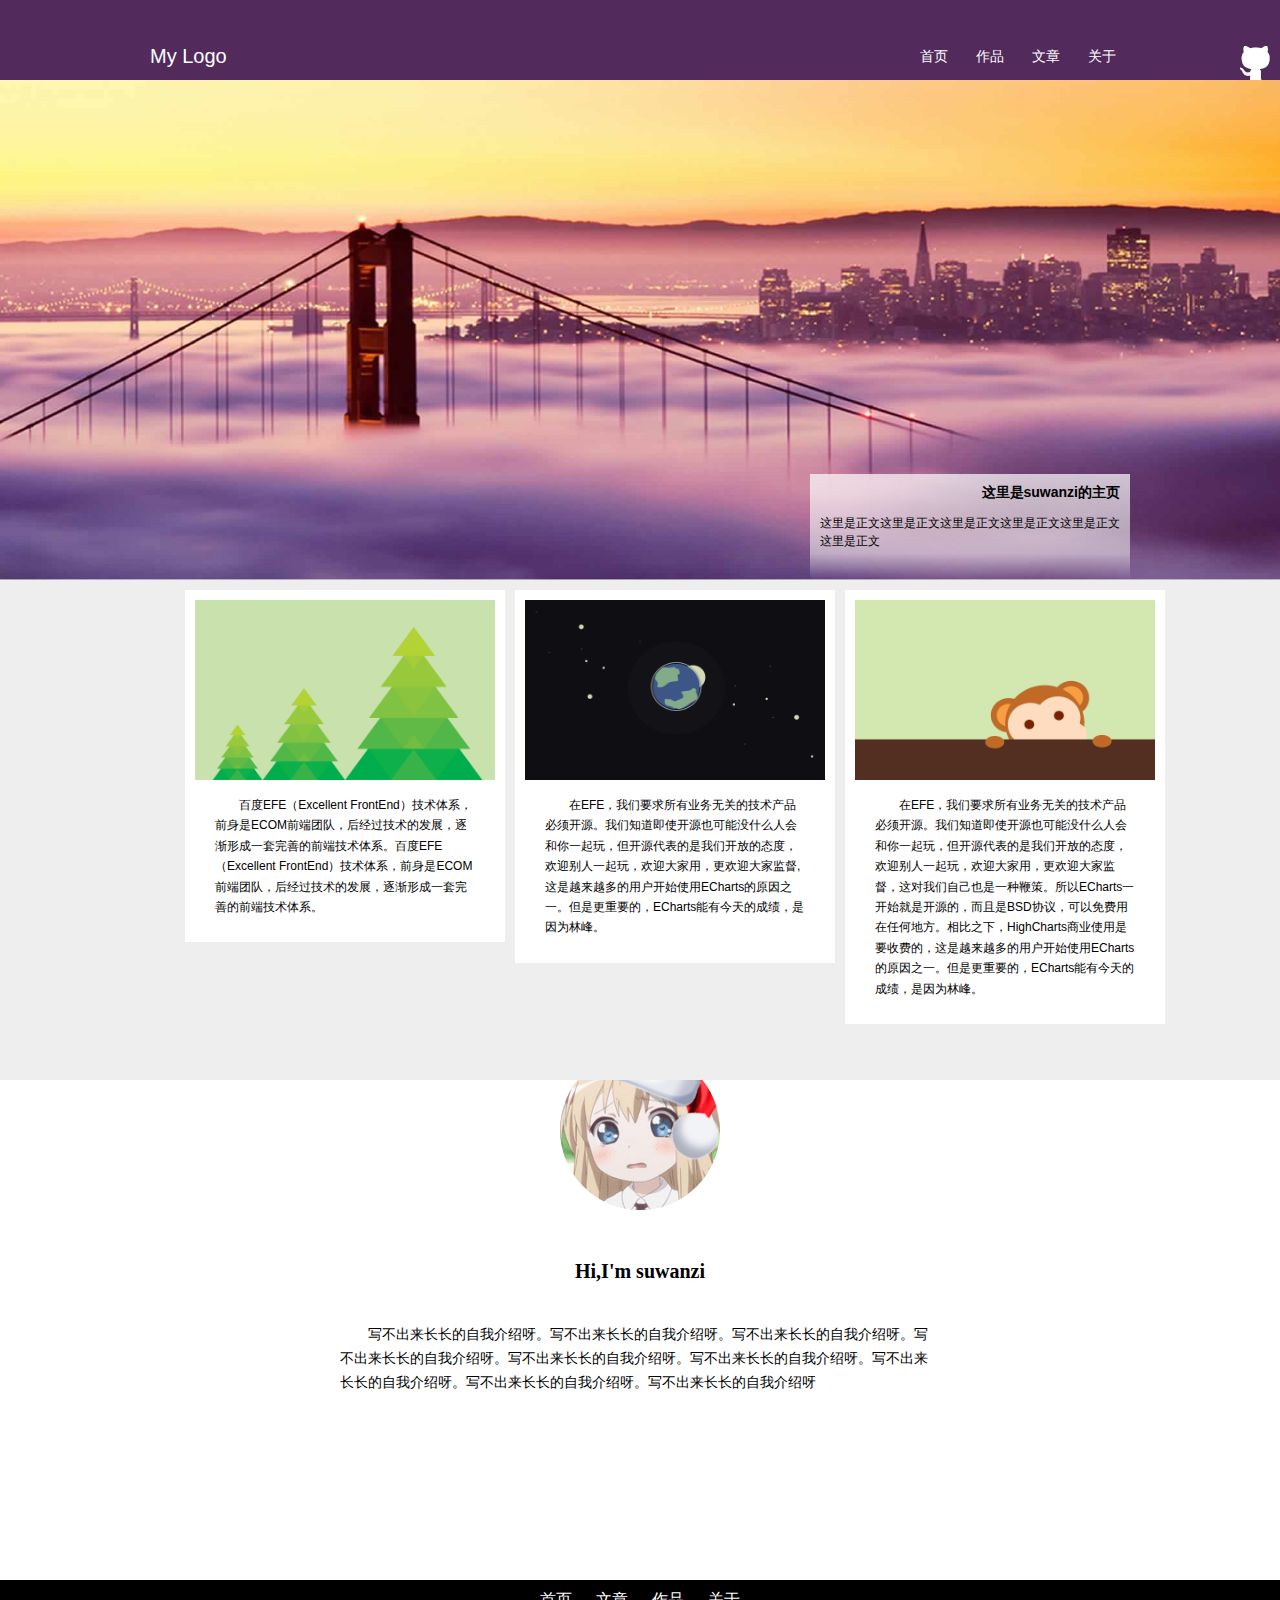
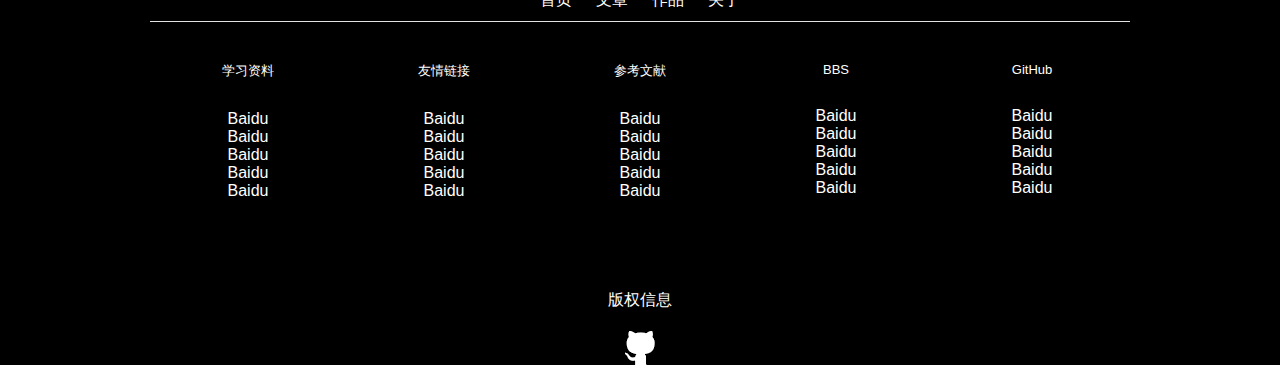
<file: index.html>
<html>
	<head>
		<title>个人主页	</title>	
		<meta http-equiv="Content-Type" content="text/html; charset=utf-8" />  
		<link href="css/style.css" rel="stylesheet" type="text/css" />
	        <style type="text/css">

	        </style>
	</head>

	<body>
		<div id="page">
			<header id="header">
				<div class="headwrap">
						<div class="mylogo">
							<p>My Logo</p>
						</div>
					
						<div class="links">
							<a href="about.html"  target="_blank">关于</a>
							<a href="blog.html"  target="_blank">文章</a>
							<a href="gallery.html"  target="_blank">作品</a>
							<a href="index.html"  target="_blank">首页</a>
						</div>
			    </div>	
			    <div class="gitlogo">
				   <a href="https://github.com/" target="_blank"><img src="./img/icon-github.png" alt="GitHub icon" /></a>
				</div>
			</header>
	        <div id="mainbody">

		        	<div class="pic">
		        		<img src="./img/banner-bg.jpg" alt="banner"width="100%" height="500px"/>
		        		<div class="expwrap">
			        		<div class="explain">
			        			<h1>这里是suwanzi的主页</h1>
			        			<p>这里是正文这里是正文这里是正文这里是正文这里是正文这里是正文</p>
	                        </div>
		        		</div>
		        	</div><!--pic-->
              
		        	<div class="message">
		        	<div class="messwrap">
		        		<div class="left-post">
		        			<div class="left-pic">
		        		       <img src="./img/post-1.png" width="300px" height="180px"/>
		        		    </div>
		        		   <div class="left-mess length">
		        		   	   <p>百度EFE（Excellent FrontEnd）技术体系，前身是ECOM前端团队，后经过技术的发展，逐渐形成一套完善的前端技术体系。百度EFE（Excellent FrontEnd）技术体系，前身是ECOM前端团队，后经过技术的发展，逐渐形成一套完善的前端技术体系。</p>
		        		   </div>
		        		</div>

		        		<div class="mid-post">
		        			<div class="left-pic">
		        		       <img src="./img/post-2.png" width="300px" height="180px"/>
		        		    </div>
		        		   <div class="left-mess length">
		        		   	   <p>在EFE，我们要求所有业务无关的技术产品必须开源。我们知道即使开源也可能没什么人会和你一起玩，但开源代表的是我们开放的态度，欢迎别人一起玩，欢迎大家用，更欢迎大家监督,这是越来越多的用户开始使用ECharts的原因之一。但是更重要的，ECharts能有今天的成绩，是因为林峰。</p>
		        		   </div>
		        		</div>
                        
                        <div class="right-post">
		        			<div class="left-pic">
		        		       <img src="./img/post-3.png" width="300px" height="180px"/>
		        		    </div>
		        		   <div class="left-mess length">
		        		   	   <p>在EFE，我们要求所有业务无关的技术产品必须开源。我们知道即使开源也可能没什么人会和你一起玩，但开源代表的是我们开放的态度，欢迎别人一起玩，欢迎大家用，更欢迎大家监督，这对我们自己也是一种鞭策。所以ECharts一开始就是开源的，而且是BSD协议，可以免费用在任何地方。相比之下，HighCharts商业使用是要收费的，这是越来越多的用户开始使用ECharts的原因之一。但是更重要的，ECharts能有今天的成绩，是因为林峰。</p>
		        		   </div>
		        		</div>
                   </div><!--messwrap-->
		        	</div><!--message-->
		     
		        	<div class="information">
		        		<img src="./img/head.gif" width="160px" />	
                        <h1>Hi,I'm suwanzi</h1>
                        <div class="intro" width="600px">
                        	<p>写不出来长长的自我介绍呀。写不出来长长的自我介绍呀。写不出来长长的自我介绍呀。写不出来长长的自我介绍呀。写不出来长长的自我介绍呀。写不出来长长的自我介绍呀。写不出来长长的自我介绍呀。写不出来长长的自我介绍呀。写不出来长长的自我介绍呀</p>
                        </div>

		        	</div><!--information-->
		        	
	        </div><!--mainbody-->



            <footer id="footer">
                <div class="footnav">
                   <ul>
	                   	<li><a href="index.html"  target="_blank">首页</a></li>
						<li><a href="blog.html"  target="_blank">文章</a></li>
						<li><a href="gallery.html"  target="_blank">作品</a></li>
						<li><a href="about.html"  target="_blank">关于</a></li>
					</ul>
                </div>


                <div class="lianjie">
                	<hr />
                    <div class="link-item">
                    	<p class="link-title link-left">学习资料</p>
                    	<ul class-"link-content">
                    		<li> <a href="http://baidu.com/"> Baidu </a></li>
                    		<li> <a href="http://baidu.com/"> Baidu </a></li>
                    		<li> <a href="http://baidu.com/"> Baidu </a></li>
                    		<li> <a href="http://baidu.com/"> Baidu </a></li>
                    		<li> <a href="http://baidu.com/"> Baidu </a></li>
                    	</ul>
                    </div> 
                    <div class="link-item">
                    	<p class="link-title link-left">友情链接</p>
                    	<ul class-"link-content">
                    		<li> <a href="http://baidu.com/"> Baidu </a></li>
                    		<li> <a href="http://baidu.com/"> Baidu </a></li>
                    		<li> <a href="http://baidu.com/"> Baidu </a></li>
                    		<li> <a href="http://baidu.com/"> Baidu </a></li>
                    		<li> <a href="http://baidu.com/"> Baidu </a></li>
                    	</ul>
                    </div> 
                    <div class="link-item">
                    	<p class="link-title link-left">参考文献</p>
                    	<ul class-"link-content">
                    		<li> <a href="http://baidu.com/"> Baidu </a></li>
                    		<li> <a href="http://baidu.com/"> Baidu </a></li>
                    		<li> <a href="http://baidu.com/"> Baidu </a></li>
                    		<li> <a href="http://baidu.com/"> Baidu </a></li>
                    		<li> <a href="http://baidu.com/"> Baidu </a></li>
                    	</ul>
                    </div> 
                    <div class="link-item">
                    	<p class="link-title link-left">BBS</p>
                    	<ul class-"link-content">
                    		<li> <a href="http://baidu.com/"> Baidu </a></li>
                    		<li> <a href="http://baidu.com/"> Baidu </a></li>
                    		<li> <a href="http://baidu.com/"> Baidu </a></li>
                    		<li> <a href="http://baidu.com/"> Baidu </a></li>
                    		<li> <a href="http://baidu.com/"> Baidu </a></li>
                    	</ul>
                    </div>
                    <div class="link-item">
                    	<p class="link-title link-left">GitHub</p>
                    	<ul class-"link-content">
                    		<li> <a href="http://baidu.com/"> Baidu </a></li>
                    		<li> <a href="http://baidu.com/"> Baidu </a></li>
                    		<li> <a href="http://baidu.com/"> Baidu </a></li>
                    		<li> <a href="http://baidu.com/"> Baidu </a></li>
                    		<li> <a href="http://baidu.com/"> Baidu </a></li>
                    	</ul>
                    </div>                                     
                </div><!--lianjie-->
                


                <div class="copyright">
                	<p>版权信息</p>
                	<a href="http://github.com" target="_blank"><img src="./img/icon-github.png" /></a>
                </div>
            </footer><!--footer-->


		</div><!--page-->
	</body>
</html>
</file>
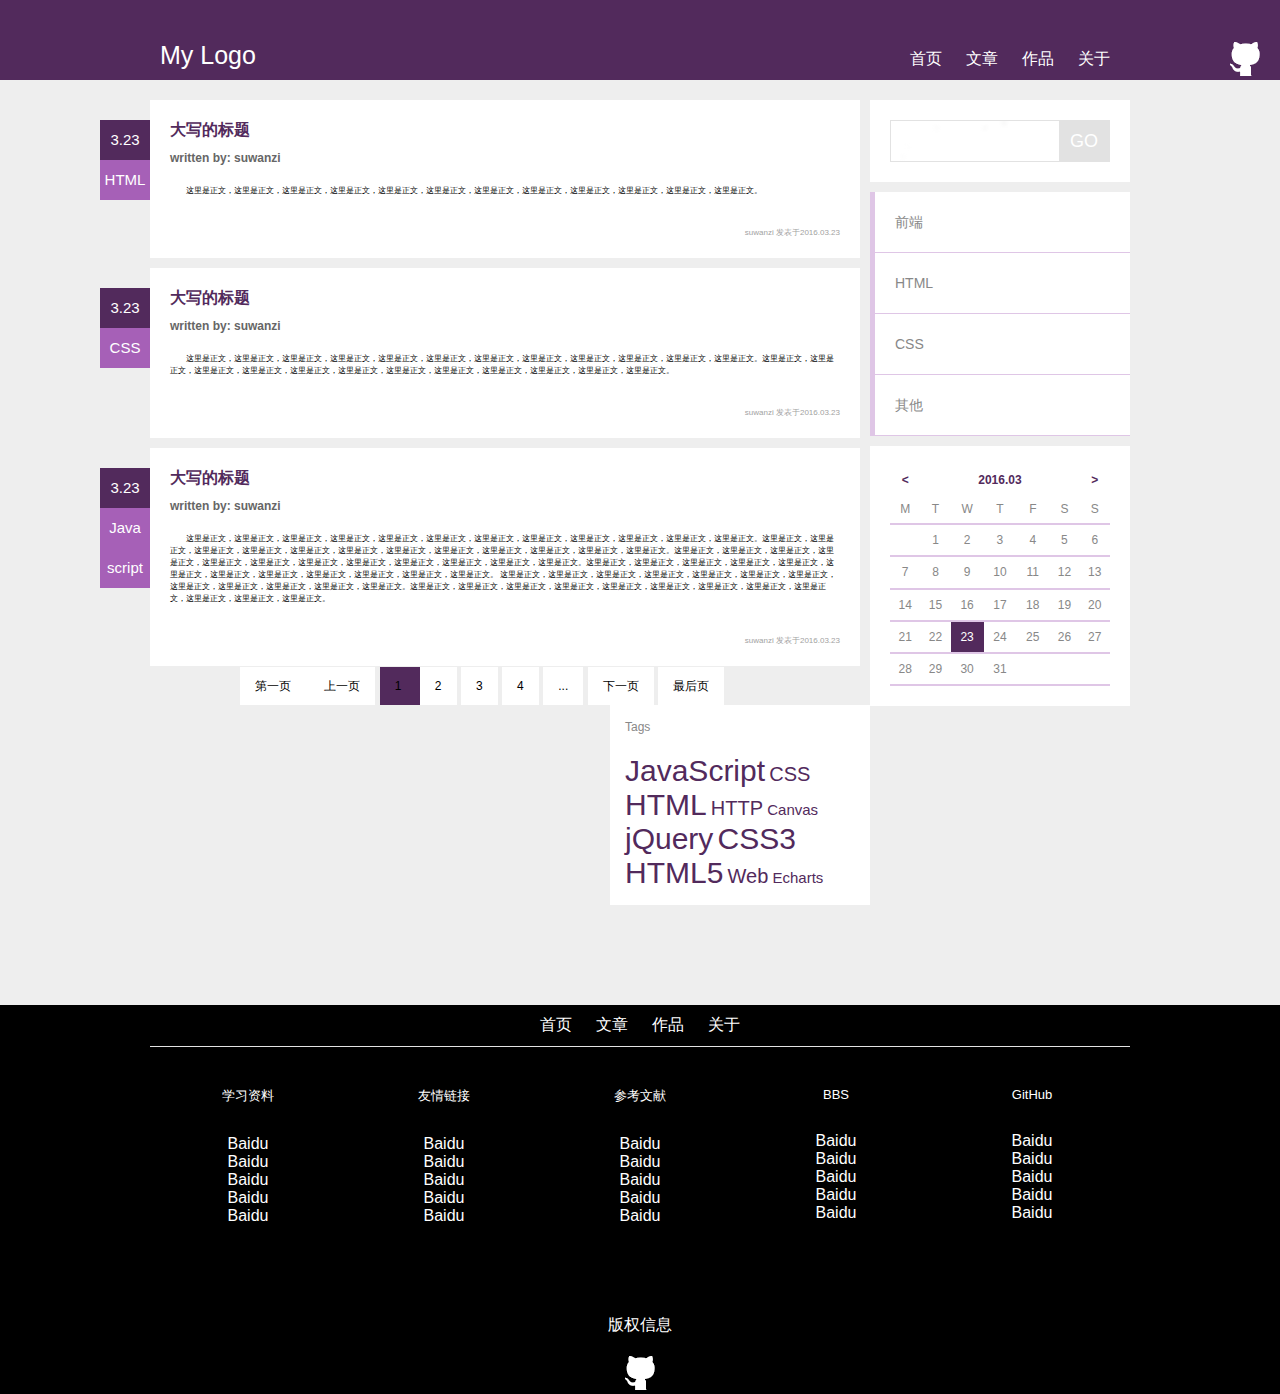
<file: blog.html>
<!DOCTYPE html>
<html>
	<head>
		<title>Blog Page</title>	
		<meta http-equiv="Content-Type" content="text/html; charset=utf-8" />  
		<link href="css/styleblog.css" rel="stylesheet" type="text/css" />
	        <style type="text/css">
               .number-now{
 						font-color:#FFF;
						 background-color: #522A5C;
							}

               
	        </style>
	</head>

	<body>
		<div id="page">
				<header id="header">
				<div class="headwrap">
						<div class="mylogo">
							<p>My Logo</p>
						</div>
					
						<div class="links">
							<a href="about.html"  target="_blank">首页</a>
							<a href="blog.html"  target="_blank">文章</a>
							<a href="gallery.html"  target="_blank">作品</a>
							<a href="index.html"  target="_blank">关于</a>
						</div>
			    </div>	<!--headwrap-->
			    <div class="gitlogo">
				   <a href="https://github.com/" target="_blank"><img src="./img/icon-github.png" alt="GitHub icon" /></a>
				</div>
			</header>
		    <div class="mainwrap">
	        <div class="blog-center">
                  <div class="blog-content">
                       <article class="blog-post">
                            <div class="tag">
                            	<div class="tag-date">3.23</div>
                            	<div class="tag-ex">HTML</div>
                            </div>
                           <h1>大写的标题</h1>
                           <h2>written by: suwanzi </h2>
                           <p>这里是正文，这里是正文，这里是正文，这里是正文，这里是正文，这里是正文，这里是正文，这里是正文，这里是正文，这里是正文，这里是正文，这里是正文。</p>
                           
                           <section>suwanzi 发表于2016.03.23</section>
                       </article>
                   
                       <article class="blog-post">
                            <div class="tag">
                            	<div class="tag-date">3.23</div>
                            	<div class="tag-ex">CSS</div>
                            </div>
                           <h1>大写的标题</h1>
                           <h2>written by: suwanzi </h2>
                           <p>这里是正文，这里是正文，这里是正文，这里是正文，这里是正文，这里是正文，这里是正文，这里是正文，这里是正文，这里是正文，这里是正文，这里是正文。这里是正文，这里是正文，这里是正文，这里是正文，这里是正文，这里是正文，这里是正文，这里是正文，这里是正文，这里是正文，这里是正文，这里是正文。</p>
                           
                           <section>suwanzi 发表于2016.03.23</section>
                       </article>

                        <article class="blog-post">
                            <div class="tag">
                            	<div class="tag-date">3.23</div>
                            	<div class="tag-ex">Java script</div>
                            </div>
                           <h1>大写的标题</h1>
                           <h2>written by: suwanzi </h2>
                           <p>这里是正文，这里是正文，这里是正文，这里是正文，这里是正文，这里是正文，这里是正文，这里是正文，这里是正文，这里是正文，这里是正文，这里是正文。这里是正文，这里是正文，这里是正文，这里是正文，这里是正文，这里是正文，这里是正文，这里是正文，这里是正文，这里是正文，这里是正文，这里是正文。这里是正文，这里是正文，这里是正文，这里是正文，这里是正文，这里是正文，这里是正文，这里是正文，这里是正文，这里是正文，这里是正文，这里是正文。这里是正文，这里是正文，这里是正文，这里是正文，这里是正文，这里是正文，这里是正文，这里是正文，这里是正文，这里是正文，这里是正文，这里是正文。
                           	这里是正文，这里是正文，这里是正文，这里是正文，这里是正文，这里是正文，这里是正文，这里是正文，这里是正文，这里是正文，这里是正文，这里是正文。这里是正文，这里是正文，这里是正文，这里是正文，这里是正文，这里是正文，这里是正文，这里是正文，这里是正文，这里是正文，这里是正文，这里是正文。
                         </p>
                           
                           <section>suwanzi 发表于2016.03.23</section>
                       </article>
                     

                     <div class="num-wrap">
                         <div class="number">
                         	<a href="blog.html">第一页</a>
                         </div>

                         <div class="number number-invalid">上一页</div>
                         <div class="number number-now">
                         	<a href="blog.html">1</a>
                         </div>

                         <div class="number number-invalid">2</div>
                         <div class="number number-invalid">3</div>
                         <div class="number number-invalid">4</div>
                         <div class="number number-invalid">...</div>
                         <div class="number number-invalid">下一页</div>

                          <div class="number">
                         	<a href="blog.html">最后页</a>
                         </div>

                     </div>
                  </div><!--blog-content-->

                  <div class="sidebar">

                      <div class="side-search sidebar-form">
                      	 <form class="search">
                      	 	<input class="keyword" type="text" name="keyword" />
                            <input class="submit" type="submit" value="GO">
                          </form>
                       </div>
                      
	                      <div class="side-type sidebar-form">
	                         <div class="post-type">前端</div>
	                      	 <div class="post-type">HTML</div>
							 <div class="post-type">CSS</div>
							 <div class="post-type">其他</div>
	                      </div>


	                      <div class="side-calendar sidebar-form">
	                      	 <table class="calendar">
                                <tbody>
                                	<tr class="calendar-dark" style="border-bottom:none;">
                                	 <td><</td>
                                	 <td></td>
                                	 <td colspan="3">2016.03</td>
                                	 <td></td>
                                	 <td>></td>
                                	</tr>

                                	<tr>
                                		<td>M</td>
                                		<td>T</td>
                                		<td>W</td>
                                		<td>T</td>
                                		<td>F</td>
                                		<td>S</td>
                                	    <td>S</td>
                                	</tr>
                                	<tr>
                                		<td></td>
                                		<td>1</td>
                                		<td>2</td>
                                		<td>3</td>
                                		<td>4</td>
                                		<td>5</td>
                                	    <td>6</td>
                                	</tr>

                                	<tr>
                                		<td>7</td>
                                		<td>8</td>
                                		<td>9</td>
                                		<td>10</td>
                                		<td>11</td>
                                		<td>12</td>
                                	    <td>13</td>
                                	</tr>
                                	<tr>
                                		<td>14</td>
                                		<td>15</td>
                                		<td>16</td>
                                		<td>17</td>
                                		<td>18</td>
                                		<td>19</td>
                                	    <td>20</td>
                                	</tr>
                                	<tr>
                                		<td>21</td>
                                		<td>22</td>
                                		<td class="today">23</td>
                                		<td>24</td>
                                		<td>25</td>
                                		<td>26</td>
                                	    <td>27</td>
                                	</tr>

                                	<tr>
                                		<td>28</td>
                                		<td>29</td>
                                		<td>30</td>
                                		<td>31</td>
                                		<td></td>
                                		<td></td>
                                	    <td></td>
                                	</tr>
                                </tbody>
	                      	 </table>
	                      </div>


	                      <div class="side-tag sidebar-form">
	                      	  <p class="tag-title">Tags</p>
	                      	  <p class="tag-item">
                              <span class="tagmore">JavaScript</span>
                                    <span class="tagless">CSS</span>
                                     <span class="tagmore">HTML</span> 
                                     <span class="tagless">HTTP</span> Canvas
                                     <span class="tagmore">jQuery</span>
                                    <span class="tagmore">CSS3</span>
                                     <span class="tagmore">HTML5</span> 
                                     <span class="tagless">Web</span>
                                     Echarts 
	                      	  </p>
	                      </div>
                  </div><!--sidebar-->
            </div><!--blog-center-->
        </div><!--mainwrap-->
       


          <footer id="footer">
                <div class="footnav">
                   <ul>
	                   	<li><a href="index.html"  target="_blank">首页</a></li>
						<li><a href="blog.html"  target="_blank">文章</a></li>
						<li><a href="gallery.html"  target="_blank">作品</a></li>
						<li><a href="about.html"  target="_blank">关于</a></li>
					</ul>
                </div>


                <div class="lianjie">
                	<hr />
                    <div class="link-item">
                    	<p class="link-title link-left">学习资料</p>
                    	<ul class-"link-content">
                    		<li> <a href="http://baidu.com/"> Baidu </a></li>
                    		<li> <a href="http://baidu.com/"> Baidu </a></li>
                    		<li> <a href="http://baidu.com/"> Baidu </a></li>
                    		<li> <a href="http://baidu.com/"> Baidu </a></li>
                    		<li> <a href="http://baidu.com/"> Baidu </a></li>
                    	</ul>
                    </div> 
                    <div class="link-item">
                    	<p class="link-title link-left">友情链接</p>
                    	<ul class-"link-content">
                    		<li> <a href="http://baidu.com/"> Baidu </a></li>
                    		<li> <a href="http://baidu.com/"> Baidu </a></li>
                    		<li> <a href="http://baidu.com/"> Baidu </a></li>
                    		<li> <a href="http://baidu.com/"> Baidu </a></li>
                    		<li> <a href="http://baidu.com/"> Baidu </a></li>
                    	</ul>
                    </div> 
                    <div class="link-item">
                    	<p class="link-title link-left">参考文献</p>
                    	<ul class-"link-content">
                    		<li> <a href="http://baidu.com/"> Baidu </a></li>
                    		<li> <a href="http://baidu.com/"> Baidu </a></li>
                    		<li> <a href="http://baidu.com/"> Baidu </a></li>
                    		<li> <a href="http://baidu.com/"> Baidu </a></li>
                    		<li> <a href="http://baidu.com/"> Baidu </a></li>
                    	</ul>
                    </div> 
                    <div class="link-item">
                    	<p class="link-title link-left">BBS</p>
                    	<ul class-"link-content">
                    		<li> <a href="http://baidu.com/"> Baidu </a></li>
                    		<li> <a href="http://baidu.com/"> Baidu </a></li>
                    		<li> <a href="http://baidu.com/"> Baidu </a></li>
                    		<li> <a href="http://baidu.com/"> Baidu </a></li>
                    		<li> <a href="http://baidu.com/"> Baidu </a></li>
                    	</ul>
                    </div>
                    <div class="link-item">
                    	<p class="link-title link-left">GitHub</p>
                    	<ul class-"link-content">
                    		<li> <a href="http://baidu.com/"> Baidu </a></li>
                    		<li> <a href="http://baidu.com/"> Baidu </a></li>
                    		<li> <a href="http://baidu.com/"> Baidu </a></li>
                    		<li> <a href="http://baidu.com/"> Baidu </a></li>
                    		<li> <a href="http://baidu.com/"> Baidu </a></li>
                    	</ul>
                    </div>                                     
                </div><!--lianjie-->
                


                <div class="copyright">
                	<p>版权信息</p>
                	<a href="http://github.com" target="_blank"><img src="./img/icon-github.png" /></a>
                </div>
            </footer><!--footer-->


            
            

		</div><!--page-->
	</body>
</html>
</file>
<file: css/style.css>
*{margin:0;padding:0;font-family:Microsoft Yahei,sans-serif;}
#page{width:100%;}
#header{
	width: 100%;
	height:80px;
	background-color: #522A5C;
    position: relative;
}
.headwrap{
	width:980px;
	margin:0 auto;
	overflow: hidden;
}

.mylogo{
	float:left;
	margin-top:45px;
	width:200px;
	font-size: 20px;
	}
.mylogo>p{color:#fff;}

.links{
	font-size: 14px;
    float: right;
    width:100%;
    margin-top:-20px;
}

.links a{
	color:#fff;
	text-decoration: none;
	float:right;
    margin:0 14px;
}

.gitlogo
{
 
  position:absolute;
  right: 10px;
  bottom: 0px;
}


.expwrap{position: relative;
margin:0 auto;
width:980px;
}

.explain{position: absolute;
	bottom: 0;
	right:0;
	width:300px;
	padding:10px 10px 30px;
	font-size: 12px;
	background: linear-gradient(to bottom, rgba(255,255,255,0.7) 0%,rgba(255,255,255,0.5) 75%,rgba(255,255,255,0) 100%);
}
.explain>h1{font-size: 14px;
text-align: right;
margin-bottom: 12px;}
.explain p{line-height: 150%;}



.message{
	width:10`0%;
	height:500px;
	background-color: #EEEEEE;
	position:relative;
}
.messwrap{
 width:980px;
 margin:0 auto;
 overflow: hidden;
 
}

.left-post{
display:inline-block;
background-color:#FFFFFF;
font-size: 12px;
width:320px;
position:absolute;
top:10px;
left:185px;

}

.mid-post{
	background-color:#FFFFFF;
	font-size: 12px;
	width:320px;
    position: absolute;
    top:10px;
    left:515px;
 
}

.right-post{
    position: absolute;
    top:10px;
    left:845px;
	width:320px;
	background-color:#FFFFFF;
	font-size: 12px;
  

}
.left-pic{
	margin:10px 10px 15px ;
}

.left-mess{
	padding:0px 30px 25px ;
	text-indent: 2em;
	line-height: 170%;
}


.information{
	background-color: #FFFFFF;
	text-align:center;
	height:500px;
	width:100%;
	margin:0 auto;
	/*margin:100px 0 0;*/
	
}

.information img{
	border-radius: 50%;
	margin:-30px 0 50px;
	background-color: #EEEEEE;


}
.information h1{
	text-align: center;
	font-family: Century Gothic;
	font-size: 20px;
	color:black;
	margin-bottom:40px;
}

.intro{
	font-size: 14px;
	font-color:#000000;
	text-indent: 2em;
	width:600px;
	margin:0 auto;
	line-height: 170%;
	text-align: left;

}


#footer{
	background-color: #000000;
	overflow: hidden;
	height:auto;
	width:100%;
	margin:0 auto;
}

.footnav ul{
 	float:left;
 	position: relative;
 	left:50%;
 	margin:10px 0;
 	list-style: none;
}
.footnav li{
display: inline;
float:left;
position:relative;
right:50%;
margin:0 12px;
}
.footnav a:link{
	color:#FFFFFF;
	text-decoration: none;
}

.footnav a:visited{
	color:#FFFFFF;
	text-decoration: none;
}
.lianjie{clear:left;
width:980px;
margin:0 auto;
overflow: hidden;
text-align: center;
}

.lianjie hr{
	border:none;
	border-top:1px solid #e2e2e2;
}

.link-item{
	float:left;
	width:196px;
}
.link-title{
	color:#FFFFFF;
	margin:40px 0 30px;
	font-size: 13px;
}
.link-content{
	line-height: 170%;
}
a{
	color:#fff;
	text-decoration: none;
}

.copyright{
	text-align: center;

}

.copyright p{
	color:#FFFFFF;
	margin:90px 0 20px 0;
}
.copyright img{

	margin:0px;
}
</file>
<file: css/styleblog.css>
*{margin:0;padding:0;
font-family: Microsoft Yahei,sans-serif;}

#header{
  width:100%;
  background: #522A5C;
  position: relative;
}
.headwrap{
	width:980px;
	margin:0 auto;
	position: relative;
	height: 80px;
}

.mylogo{
	position: absolute;
	font-size: 25px;
    bottom: 10px;
    left:10px;
    color: #fff;
}

.links
{
	position: absolute;
	right: 10px;
	bottom:10px;
	font-size: 16px;
	font-family: Microsoft Yahei;

}

.links a{
	color:#fff;
	text-decoration: none;
	margin: 0 10px;

}


.gitlogo{
	clear: both;
	position: absolute;
	bottom:0px;
	right: 20px;
}

.mainwrap{
	width: 100%;
	background-color: #EEE;
    overflow: hidden;
    height:auto;
}
.blog-center
{
	width:980px;
    margin: 20px auto 0;
    
}

.blog-content
{
	width: 710px;
	float: left;
    margin-right: 10px;
}

.blog-post
{
    position: relative;
	background-color: #FFF;
	margin-bottom: 10px;
	padding:20px;

}

.tag{
	position: absolute;
	left:-50px;
	width: 50px;
	height:40px;
	top:20px;
	line-height: 40px;
}

.tag-date{background-color:#522A5C;
  font-size: 15px;
  color: #FFF;
  	text-align: center;
 }
.tag-ex{
	background-color: #A660B7;
	color: #fff;
	font-size: 15px;
	text-align: center;S
}

.blog-post h1{
	font-size: 16px;
	color: #522A5C;
	margin-bottom: 10px;
}

.blog-post h2{
	font-size: 12px;
	color: #666;
	margin-bottom: 20px;
}
.blog-post p{
	text-indent: 2em;
    line-height: 150%;
    margin-bottom: 30px;
    font-size: 8px;
}

.blog-post section{
	text-align: right;
	font-size: 8px;
	color: #A2A2A2;
}

.num-wrap{
	width:530px;
	position: relative;
	margin: 10px auto;
}

.number{
	display: inline;
	color: black;
	font-size: 12px;
	padding:12px 15px;
	background-color: #FFF;
	margin-right:0 5px;
	text-align: center;
}
.num-wrap>div:last-child{margin-right:0px;}
.number a{
	text-decoration: none;
	color:black;
}
.number-now{
 color:#FFF;
 background-color: #522A5C;
}


.sidebar-form{
     width:260px;
     float: right;
     margin-bottom: 10px;
     background-color: #fff;
}

.search{
	position: relative;
	border:#e2e2e2 1px solid;
	margin: 20px;
	font-size: 0;
	height: 40px;
}

.keyword{
	position: absolute;
	top:0;
	width:170px;
	height: 40px;
	border: none;
	outline: medium;
	background-image: url(../img/icon-github.png);
	background-repeat: no-repeat;
	background-size: 144px
}

.submit{
       position: absolute;
       top:0px;
       right: 0px;
       width:50px;
       height: 40px;
       border: none;
       font-size: 18px;
       color: #FFF;
       background-color: #e2e2e2;
}
.search:hover{border:#000 1.5px solid;
     
}
.submit:hover{background-color:#522A5C;}


.post-type{
	font-size: 14px;
	color: #888;
	line-height: 50px;
	border-width: 0 0 1px 5px;
	border-style: solid;
	border-color:#DFC6E6;
    height: 50px;
    padding:  5px 0 5px 20px ;

}

.post-type:hover{

	border-left-color:#522A5C;
}

.calendar{
	margin:20px;
	width:220px;
	height: 220px;
	text-align: center;
	border-collapse: collapse;
	color:#888;
	font-size: 12px;
}
.calendar tr{
	border-bottom:#DFC6E6 2px solid; 
}
.calendar-dark{font-weight: bold;
color:#522A5C;}

.today{
	color:#fff;
	background-color:#522A5C; 
}

.side-tag{
	box-sizing:border-box;
	padding:15px;
	margin-bottom: 100px;
}

.tag-title
{
	font-size: 12px;
	color:#888;
	margin-bottom: 20px;
}
.tag-item{
	color:#522A5C;
	font-size:15px;
}

.tagmore{

	font-size:30px;
}
.tagless{
	font-size: 20px;
}






#footer{
	background-color: #000000;
	overflow: hidden;
	height:auto;
	width:100%;
	margin:0 auto;
}

.footnav ul{
 	float:left;
 	position: relative;
 	left:50%;
 	margin:10px 0;
 	list-style: none;
}
.footnav li{
display: inline;
float:left;
position:relative;
right:50%;
margin:0 12px;
}
.footnav a:link{
	color:#FFFFFF;
	text-decoration: none;
}

.footnav a:visited{
	color:#FFFFFF;
	text-decoration: none;
}
.lianjie{clear:left;
width:980px;
margin:0 auto;
overflow: hidden;
text-align: center;
}

.lianjie hr{
	border:none;
	border-top:1px solid #e2e2e2;
}

.link-item{
	float:left;
	width:196px;
}
.link-title{
	color:#FFFFFF;
	margin:40px 0 30px;
	font-size: 13px;
}
.link-content{
	line-height: 170%;
}
a{
	color:#fff;
	text-decoration: none;
}

.copyright{
	text-align: center;

}

.copyright p{
	color:#FFFFFF;
	margin:90px 0 20px 0;
}
.copyright img{

	margin:0px;
}
</file>
